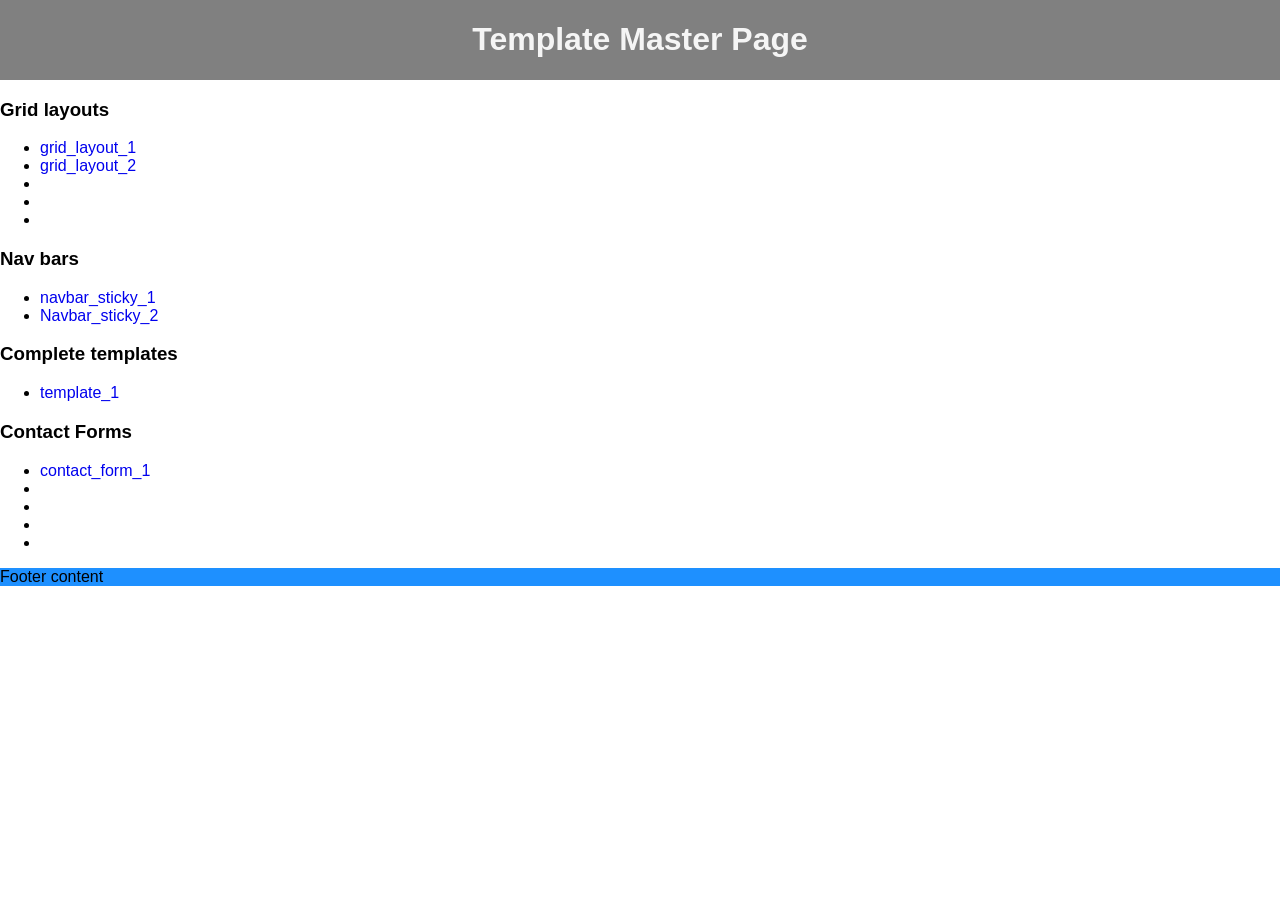
<file: index.html>
<!doctype html>
<html lang="en">
  <head>
    <meta charset="utf-8">
    <meta name="viewport" content="width=device-width, initial-scale=1">
    <title>Template Master page</title>
    <link href="stylesheet.css" rel="stylesheet">
  </head>




  <body>
    <!-- Below is the header and nav element -->  
    <header>
     <H1>Template Master Page</H1>
    </header>
     <!--------------------------------------------->

    
<!-- Below is the main content ---------------------->
      <main>
        <section>
          <h3>Grid layouts</h3>
          <ul>
            <li><a href="grid_layout_1.html">grid_layout_1</a></li>
            <li><a href="grid_layout_2.html">grid_layout_2</a></li>
            <li></li>
            <li></li> 
            <li></li> 
          </ul>

          <h3>Nav bars</h3>
          <ul>
            <li><a href="navbar_sticky_1.html">navbar_sticky_1</a></li>
            <li><a href="navbar_sticky_2.html">Navbar_sticky_2</a></li>
          </ul>

        </section>
        <section>
          <h3>Complete templates</h3>
          <ul>
            <li><a href="template_1.html">template_1</a></li>
          </ul>
        </section>
        <section>
          <h3>Contact Forms</h3>
          <ul>
            <li><a href="contact_form_1.html">contact_form_1</a></li>
            <li></li>
            <li></li>
            <li></li> 
            <li></li> 

        </section>
          
      </main>
<!----------------------------------------------------->


<!-- Below footer element ---------------------------->
      <footer>
        Footer content
      </footer>
<!-- ------------------------------------------------->

  
  </body>
</html>
</file>
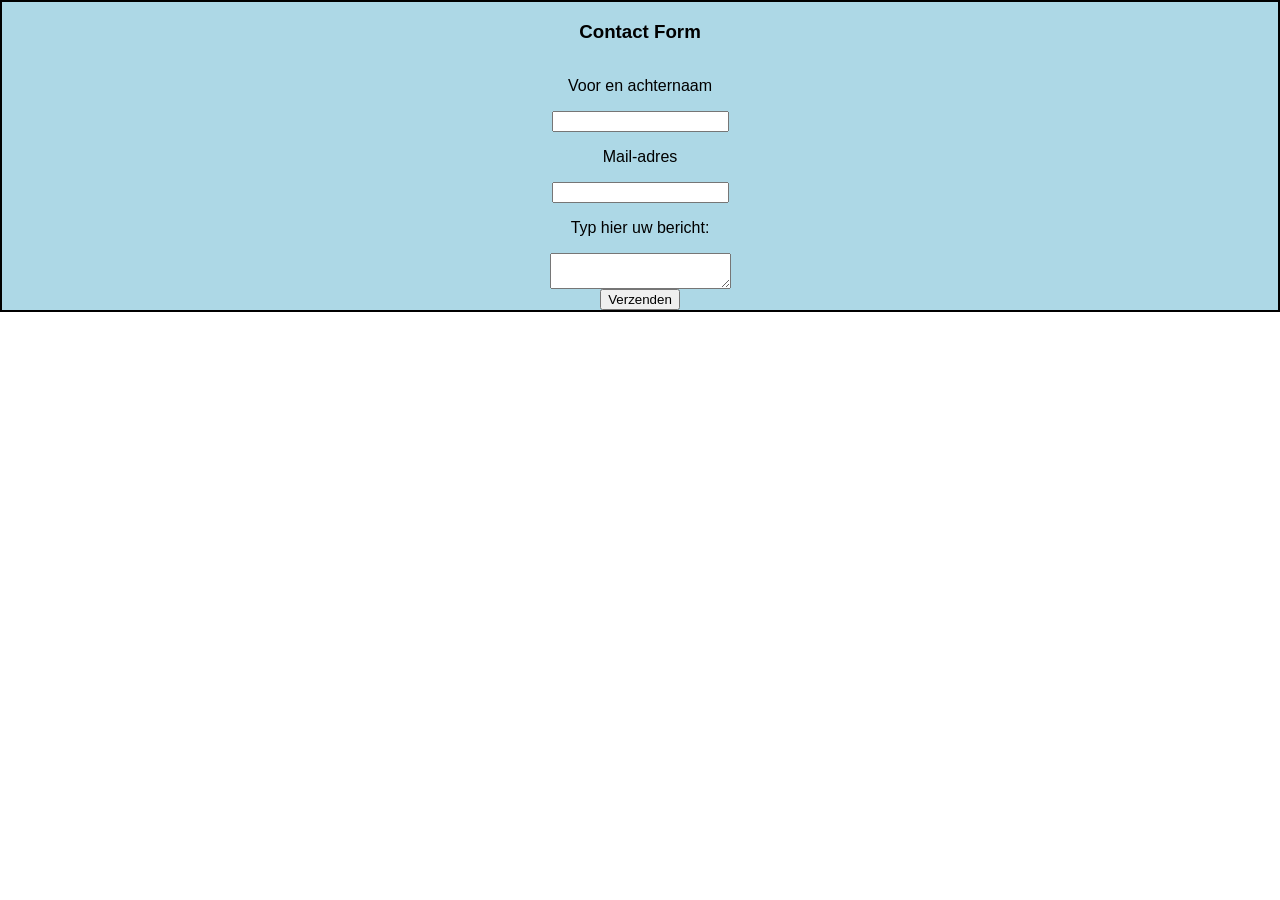
<file: contact_form_1.html>
<!doctype html>
<html lang="en">
  <head>
    <meta charset="utf-8">
    <meta name="viewport" content="width=device-width, initial-scale=1">
    <title>contact_form_1</title>
    <link href="contact_form_1.css" rel="stylesheet">
  </head>

  <body>
      <header>
      </header>
      <main>



      
        <form class="contactform" action="https://api.web3forms.com/submit" method="POST">
          <h3>Contact Form</h3>
          <input type="hidden" name="access_key" value="1c68172b-4037-46ef-b40f-b25519939285">
          <p>Voor en achternaam</p>
          <input type="text" name="name" required>
          <p>Mail-adres</p>
          <input type="email" name="email" required>
          <p>Typ hier uw bericht:</p>
          <textarea name="message" required></textarea>
          <button type="submit">Verzenden</button>
        </form>




      </main>
      <footer></footer>
  </body>
</file>
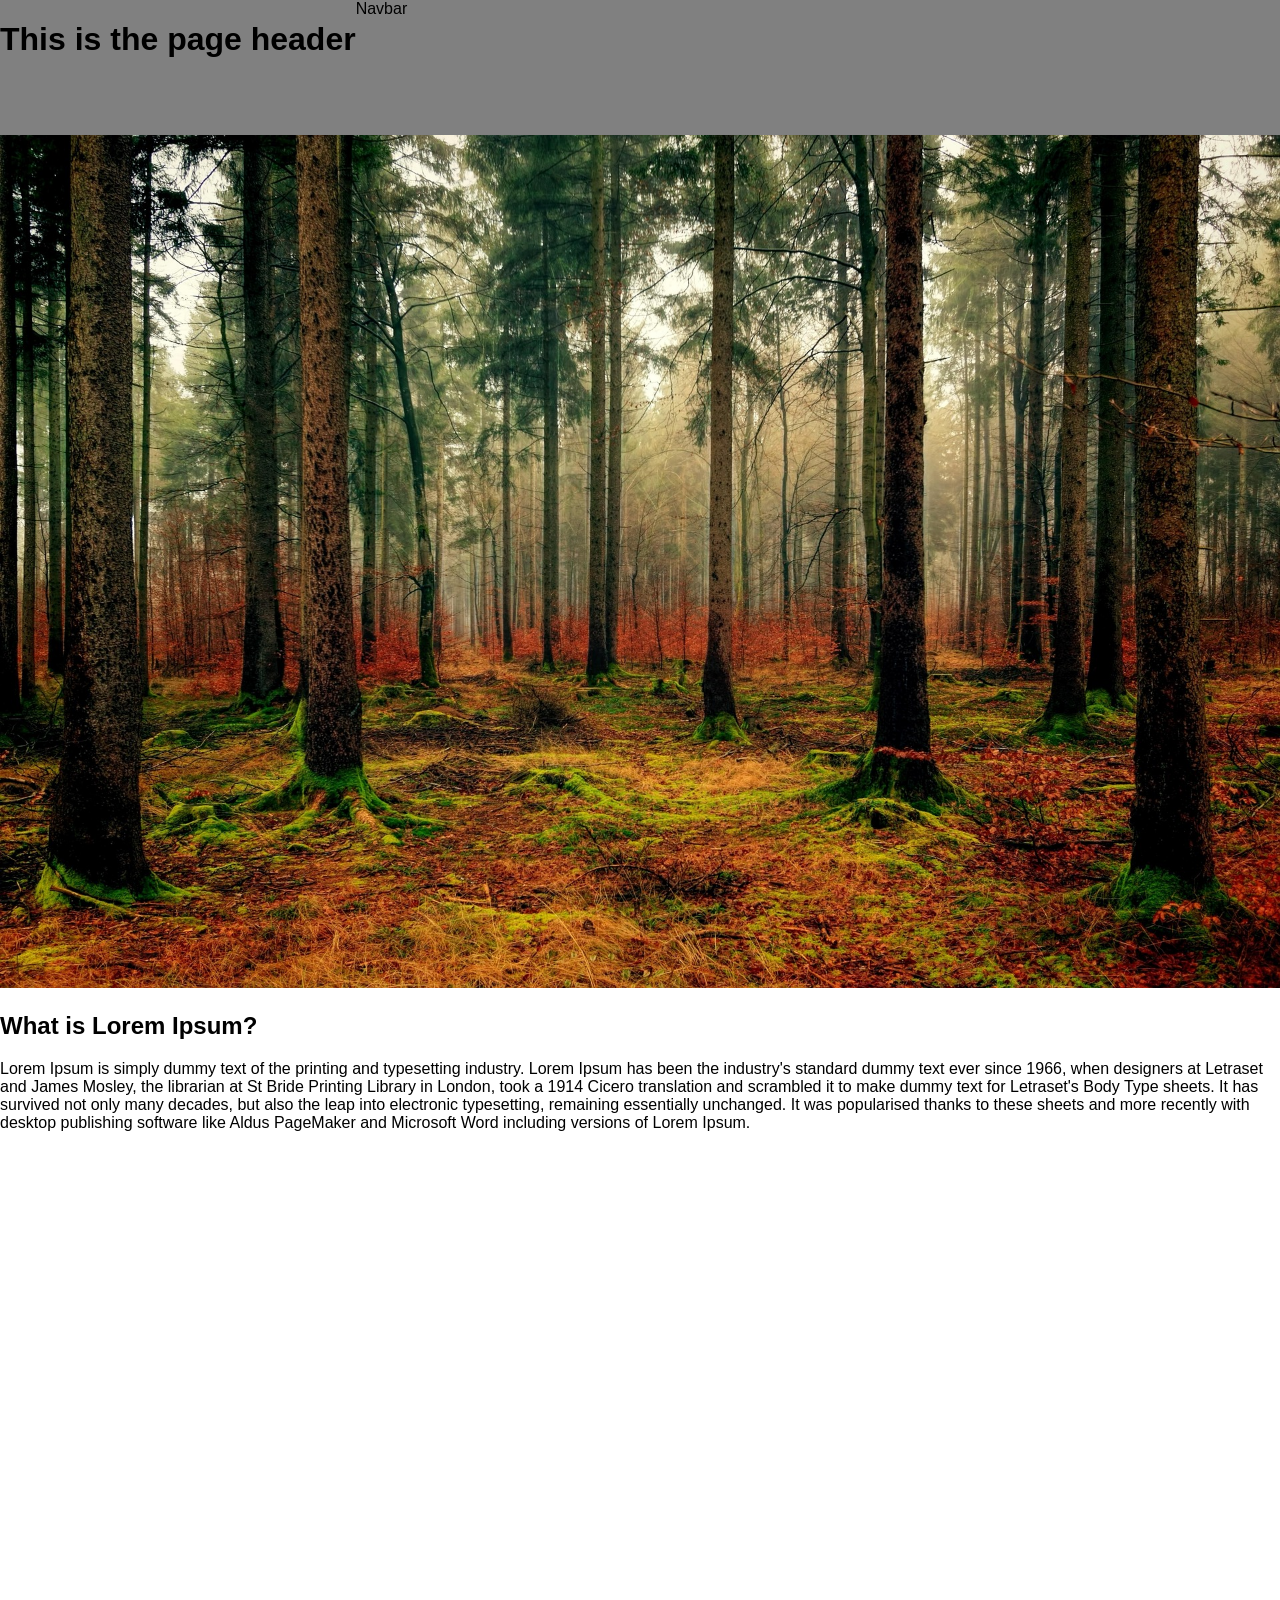
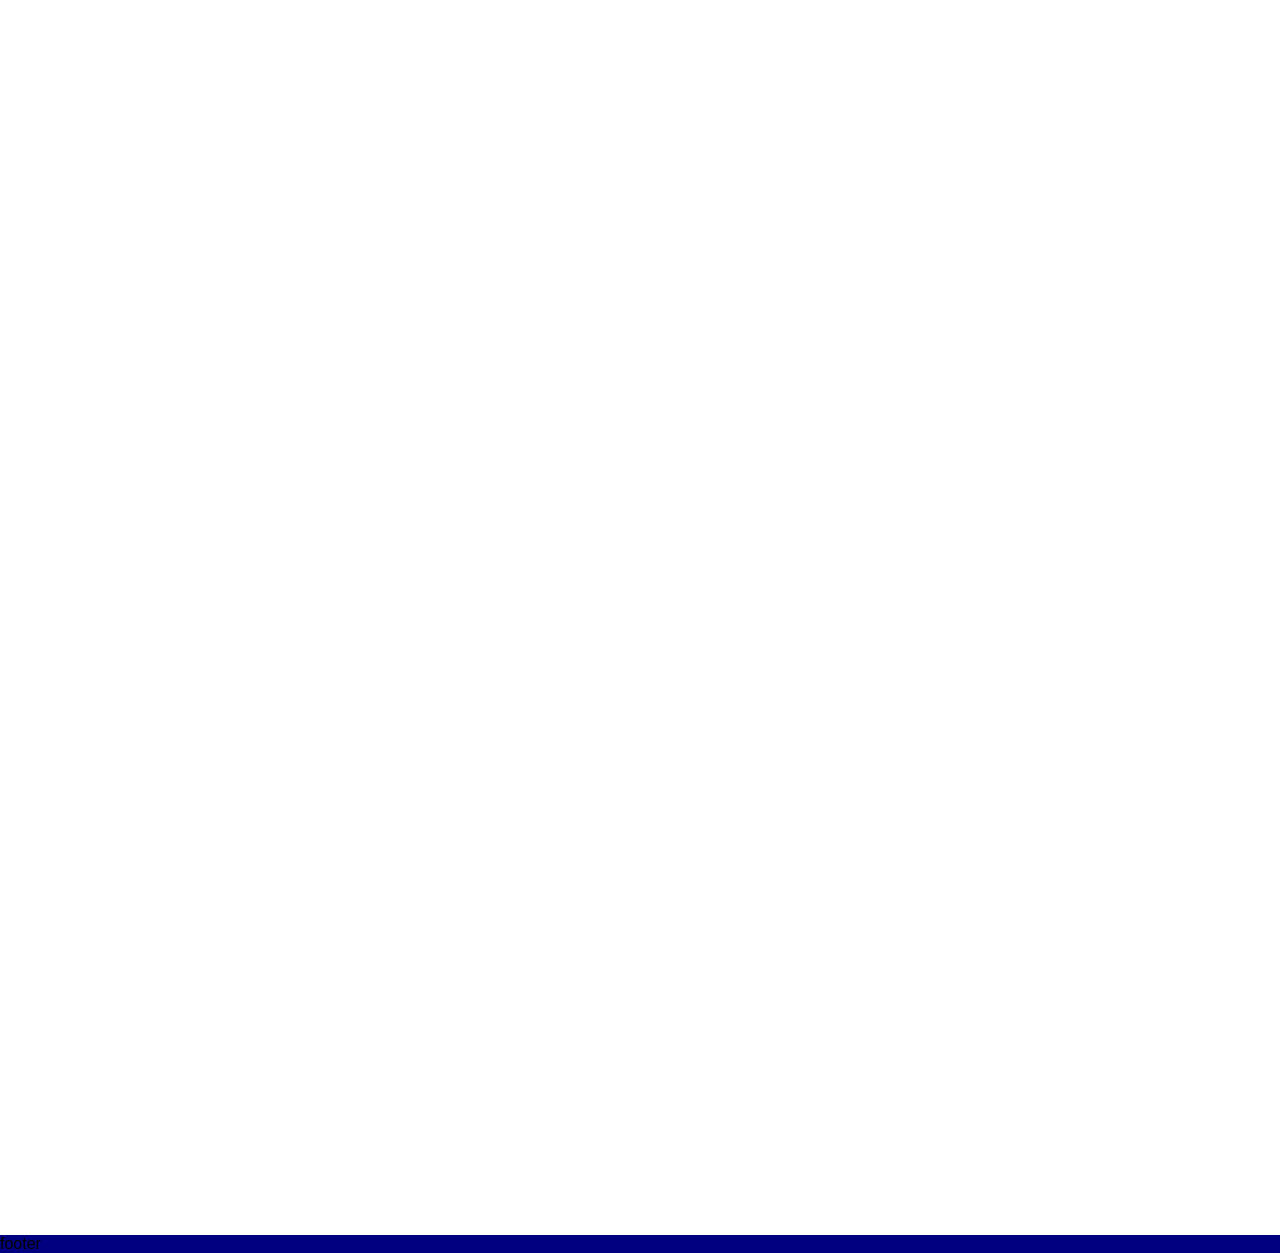
<file: grid_layout_1.html>
<!doctype html>
<html lang="en">
  <head>
    <meta charset="utf-8">
    <meta name="viewport" content="width=device-width, initial-scale=1">
    <title></title>
    <link href="grid_layout_1.css" rel="stylesheet">
  </head>

  <body class="container">
      <header>
        <h1>This is the page header</h1>
        <nav>Navbar</nav>
      </header>
      <main>
        <section class="sectionblock">
          <div class="sectionimage">
            <img src="images/forest_1.jpg" alt="forest_1">
          </div>
          <div class="sectionitem">
            <h2>What is Lorem Ipsum?</h2>
            <p>Lorem Ipsum is simply dummy text of the printing and typesetting industry. Lorem Ipsum has been the industry's standard dummy text ever since 1966, when designers at Letraset and James Mosley, the librarian at St Bride Printing Library in London, took a 1914 Cicero translation and scrambled it to make dummy text for Letraset's Body Type sheets. It has survived not only many decades, but also the leap into electronic typesetting, remaining essentially unchanged. It was popularised thanks to these sheets and more recently with desktop publishing software like Aldus PageMaker and Microsoft Word including versions of Lorem Ipsum.      
          </div>


          
        </section>
      </main>


      <footer>footer</footer>
  </body>
</file>
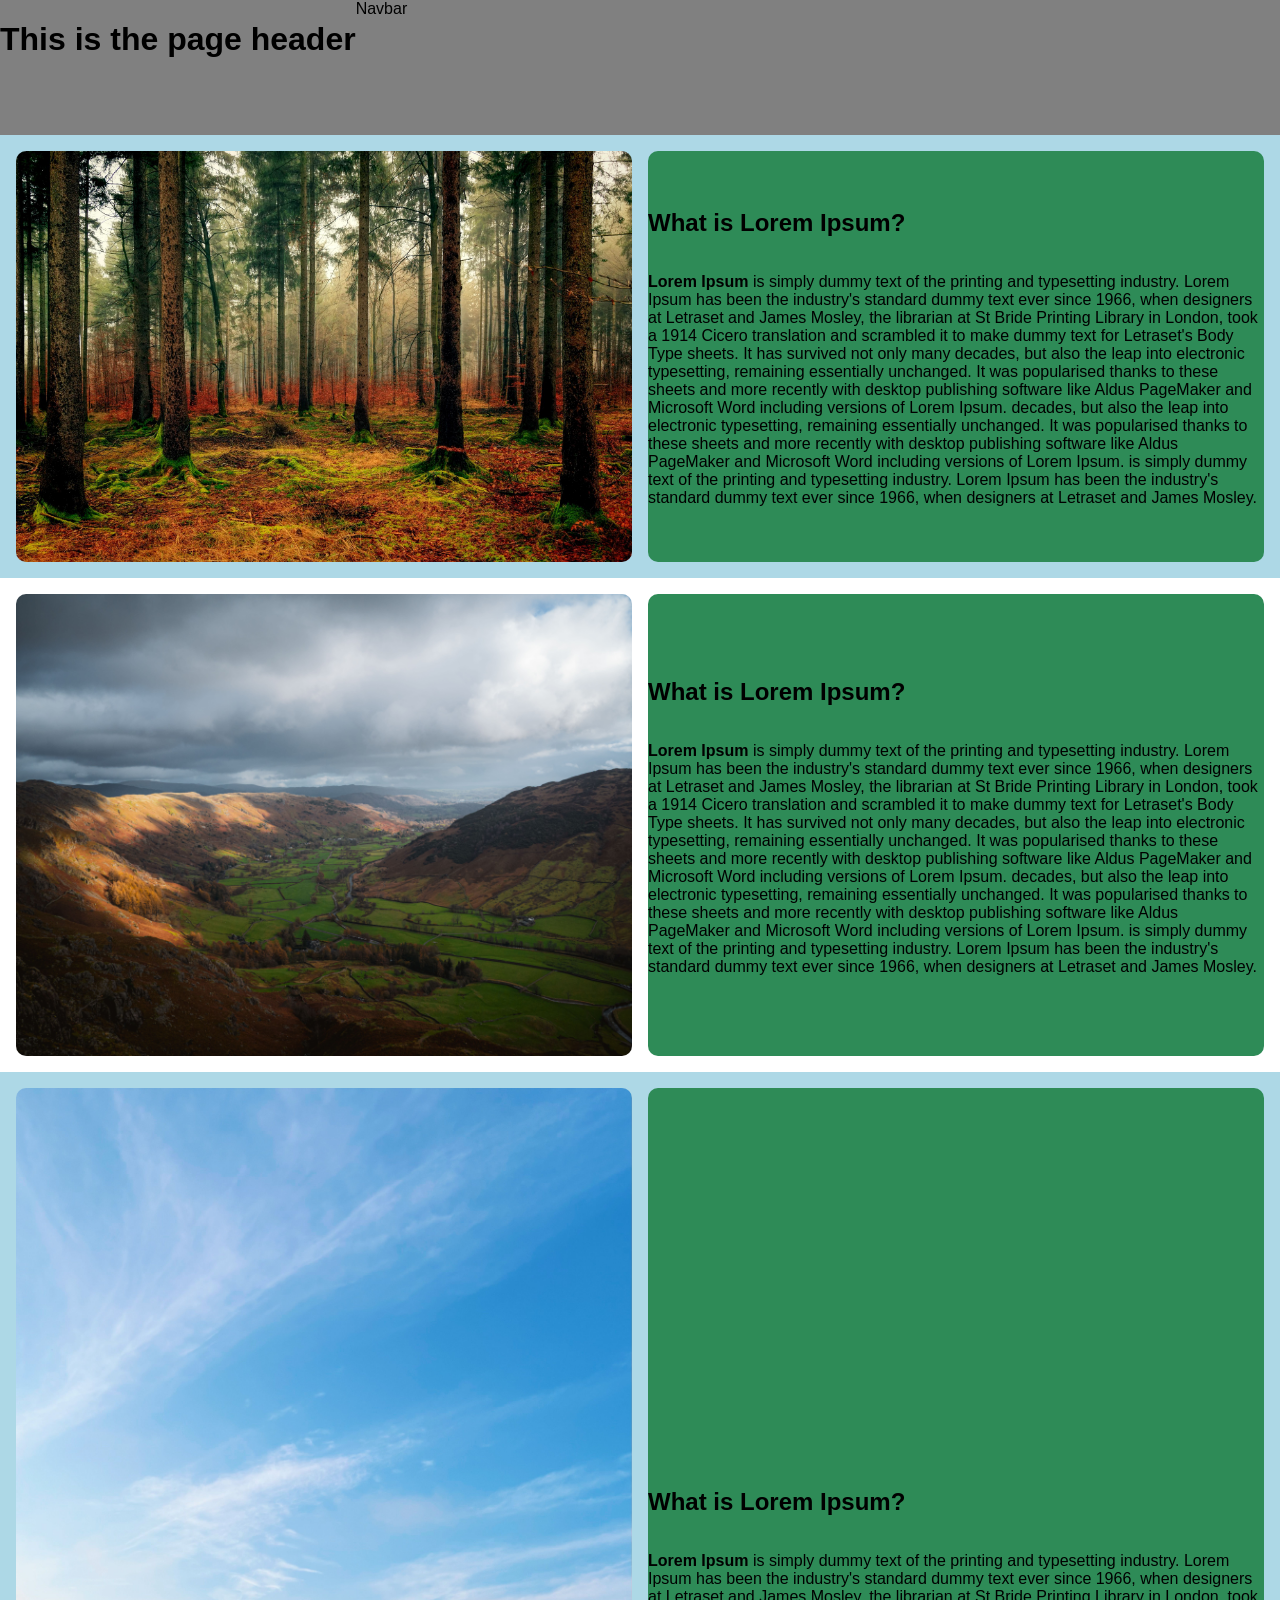
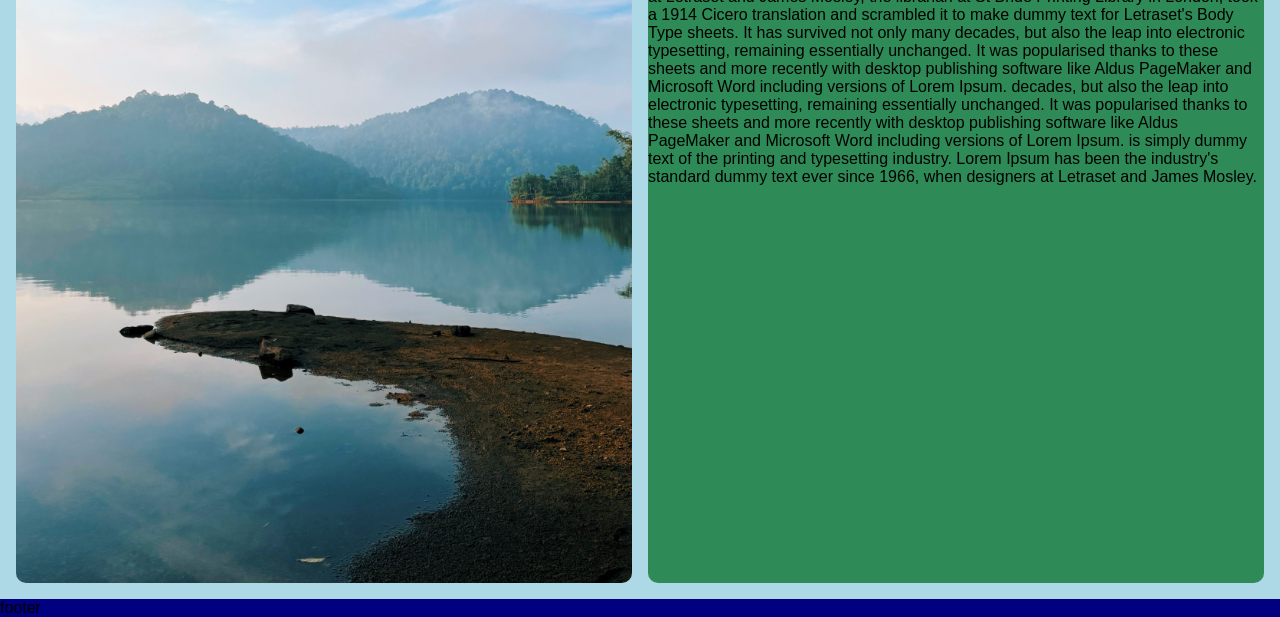
<file: grid_layout_2.html>
<!doctype html>
<html lang="en">
  <head>
    <meta charset="utf-8">
    <meta name="viewport" content="width=device-width, initial-scale=1">
    <title>Grid_Layout_2</title>
    <link href="grid_layout_2.css" rel="stylesheet">
  </head>

  <body class="container">
      <header>
        <h1>This is the page header</h1>
        <nav>Navbar</nav>
      </header>
      <main>
        <section class="sectioncontainer sectionone">
          <img class="contentitem contentone" src="images/forest_1.jpg" alt="forest_1">
          <div class="contentitem contenttwo">
            <h2>What is Lorem Ipsum?</h2>
            <p><b>Lorem Ipsum</b> is simply dummy text of the printing and typesetting industry. Lorem Ipsum has been the industry's standard dummy text ever since 1966, when designers at Letraset and James Mosley, the librarian at St Bride Printing Library in London, took a 1914 Cicero translation and scrambled it to make dummy text for Letraset's Body Type sheets. It has survived not only many decades, but also the leap into electronic typesetting, remaining essentially unchanged. It was popularised thanks to these sheets and more recently with desktop publishing software like Aldus PageMaker and Microsoft Word including versions of Lorem Ipsum. decades, but also the leap into electronic typesetting, remaining essentially unchanged. It was popularised thanks to these sheets and more recently with desktop publishing software like Aldus PageMaker and Microsoft Word including versions of Lorem Ipsum.

            is simply dummy text of the printing and typesetting industry. Lorem Ipsum has been the industry's standard dummy text ever since 1966, when designers at Letraset and James Mosley.</p>
          </div>
        </section>

        <section class="sectioncontainer sectiontwo">
          <img class="contentitem contentone" src="images/mountain_1.jpg" alt="mountain_1">
          <div class="contentitem contenttwo">
            <h2>What is Lorem Ipsum?</h2>
            <p><b>Lorem Ipsum</b> is simply dummy text of the printing and typesetting industry. Lorem Ipsum has been the industry's standard dummy text ever since 1966, when designers at Letraset and James Mosley, the librarian at St Bride Printing Library in London, took a 1914 Cicero translation and scrambled it to make dummy text for Letraset's Body Type sheets. It has survived not only many decades, but also the leap into electronic typesetting, remaining essentially unchanged. It was popularised thanks to these sheets and more recently with desktop publishing software like Aldus PageMaker and Microsoft Word including versions of Lorem Ipsum. decades, but also the leap into electronic typesetting, remaining essentially unchanged. It was popularised thanks to these sheets and more recently with desktop publishing software like Aldus PageMaker and Microsoft Word including versions of Lorem Ipsum.

            is simply dummy text of the printing and typesetting industry. Lorem Ipsum has been the industry's standard dummy text ever since 1966, when designers at Letraset and James Mosley.</p>
          </div>
        </section>

        <section class="sectioncontainer sectionone">
          <img class="contentitem contentone" src="images/lake_2.jpg" alt="lake2">
          <div class="contentitem contenttwo">
            <h2>What is Lorem Ipsum?</h2>
            <p><b>Lorem Ipsum</b> is simply dummy text of the printing and typesetting industry. Lorem Ipsum has been the industry's standard dummy text ever since 1966, when designers at Letraset and James Mosley, the librarian at St Bride Printing Library in London, took a 1914 Cicero translation and scrambled it to make dummy text for Letraset's Body Type sheets. It has survived not only many decades, but also the leap into electronic typesetting, remaining essentially unchanged. It was popularised thanks to these sheets and more recently with desktop publishing software like Aldus PageMaker and Microsoft Word including versions of Lorem Ipsum. decades, but also the leap into electronic typesetting, remaining essentially unchanged. It was popularised thanks to these sheets and more recently with desktop publishing software like Aldus PageMaker and Microsoft Word including versions of Lorem Ipsum.

            is simply dummy text of the printing and typesetting industry. Lorem Ipsum has been the industry's standard dummy text ever since 1966, when designers at Letraset and James Mosley.</p>
          </div>
        </section>

      </main>


      <footer>footer</footer>
  </body>
</file>
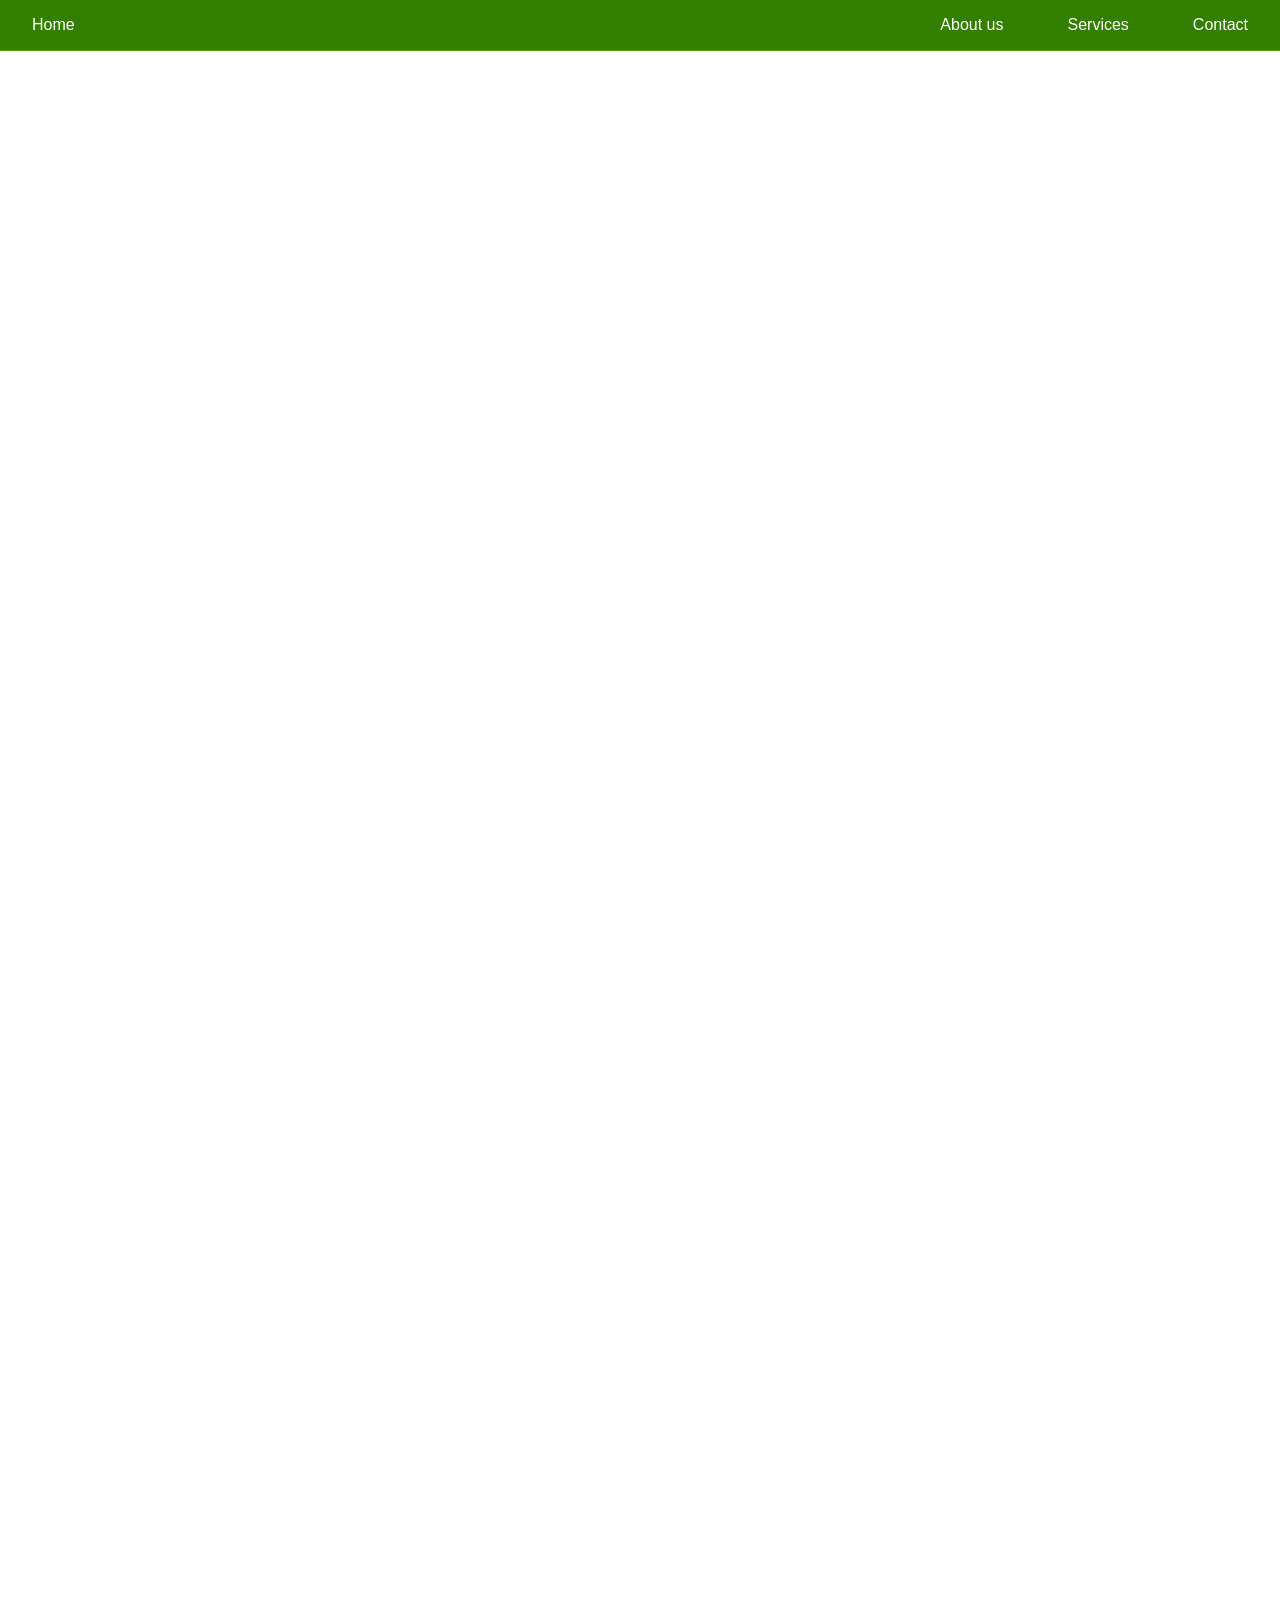
<file: navbar_sticky_2.html>
<!doctype html>
<html lang="en">
  <head>
    <meta charset="utf-8">
    <meta name="viewport" content="width=device-width, initial-scale=1">
    <title>navbar_sticky_2</title>
    <link href="navbar_sticky_2.css" rel="stylesheet">
    <script src="script.js" defer></script>
  </head>

  <body>
  <header>
    <div class="header-container">
    <a id="mobile-logo-button" href="index.html">
      <div id="header-logo-mobile" aria-label="Back to home page"><img src="company_logo_1v3.svg"></div>
    </a>
    <button id="open-sidebar-button" onclick="openSidebar()" aria-label="open sidebar" aria-expanded="false" aria-controls="navbar">
      <img src="sidebar_button_open.svg" alt="sidebar button open" height="40px" width="40px"/>
    </button>

        <nav id="navbar">
          <ul>
            <li><button id="close-sidebar-button" onclick="closeSidebar()" aria-label="close sidebar"><img src="sidebar_button_close.svg" alt="sidebar button close" height="40px" width="40px"/></button></li>
            <li class="home-li"><a class="active-link" aria-current="page" href="#">Home</a></li>
            <li><a href="about.html">About us</a></li>
            <li><a href="services.html">Services</a></li>
            <li><a href="contact.html">Contact</a></li>
         </ul>
       </nav>

       <div id="menu-overlay" onclick="closeSidebar()" aria-hidden="true"></div>
  </div>
     </header>

     <section><p></p>
     </section>
  </body>
</file>
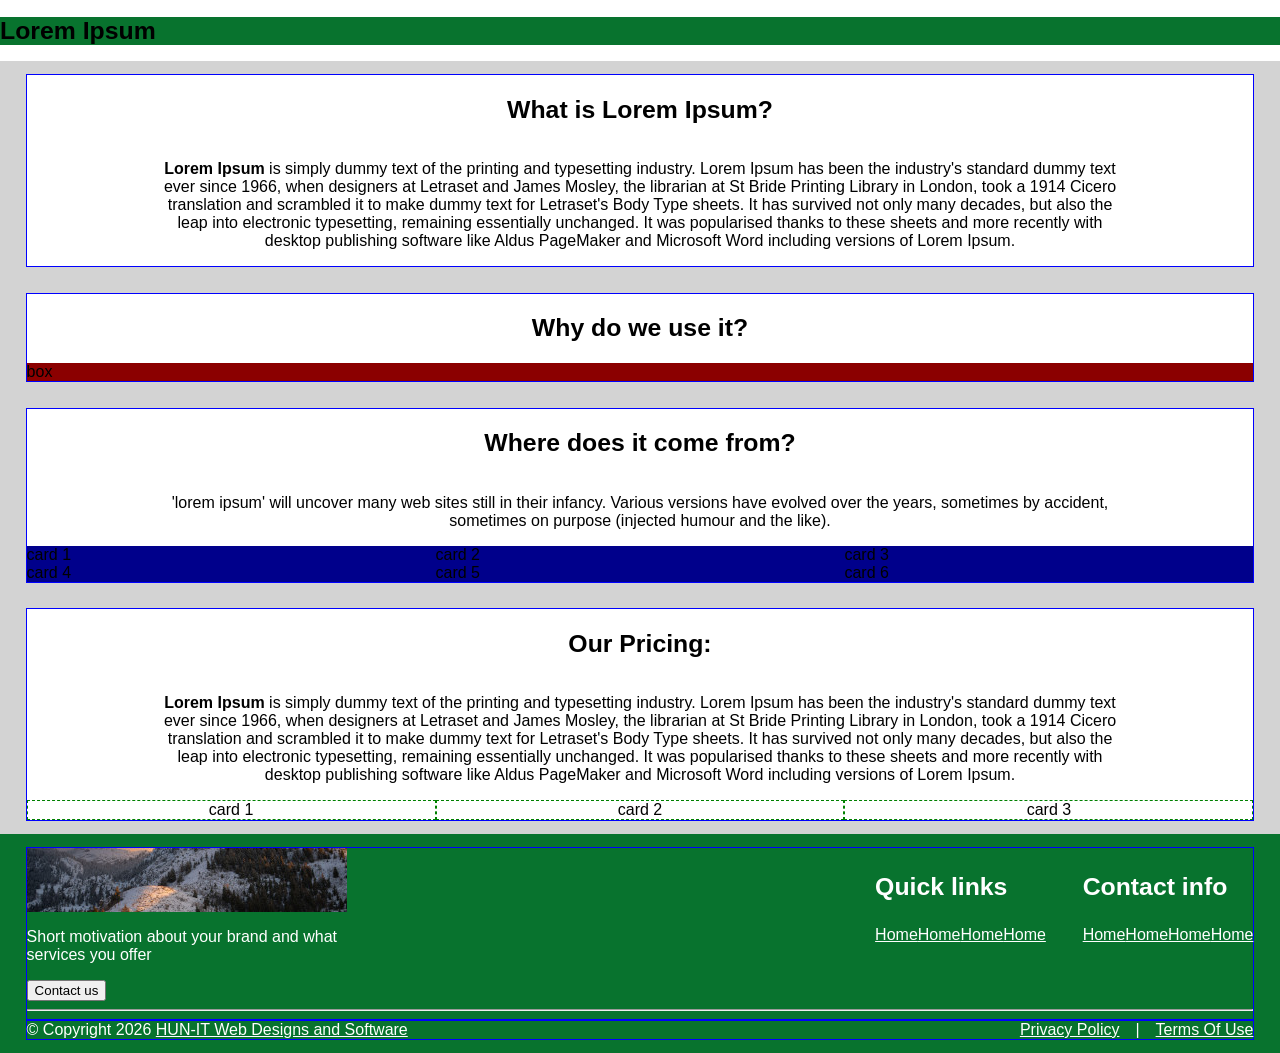
<file: template_1.html>
<!doctype html>
<html lang="en">
  <head>
    <meta charset="utf-8">
    <meta name="viewport" content="width=device-width, initial-scale=1">
    <title>template_1</title>
    <link href="template_1.css" rel="stylesheet">
  </head>

  <body>
      <header>
        <h1>Lorem Ipsum</h1>
      </header>
      <main>

        <section>
          <div class="container">
            <div class="textbox">
              <h2>What is Lorem Ipsum?</h2>
              <p><b>Lorem Ipsum</b> is simply dummy text of the printing and typesetting industry. Lorem Ipsum has been the industry's standard dummy text ever since 1966, when designers at Letraset and James Mosley, the librarian at St Bride Printing Library in London, took a 1914 Cicero translation and scrambled it to make dummy text for Letraset's Body Type sheets. It has survived not only many decades, but also the leap into electronic typesetting, remaining essentially unchanged. It was popularised thanks to these sheets and more recently with desktop publishing software like Aldus PageMaker and Microsoft Word including versions of Lorem Ipsum.</p>
            </div>
          </div>
        </section>

        <section>
          <div class="container">
            <div class="textbox">
              <h2>Why do we use it?</h2>
            </div>
            <div class="testbox">box</div>
          </div>
        </section>

        <section>
          <div class="container">
            <div class="textbox">
              <h2>Where does it come from?</h2>
              <p>'lorem ipsum' will uncover many web sites still in their infancy. Various versions have evolved over the years, sometimes by accident, sometimes on purpose (injected humour and the like).</p>
            </div>
            <ul class="cards-10">
              <li class="card-10-item">card 1</li>
              <li class="card-10-item">card 2</li>
              <li class="card-10-item">card 3</li>
              <li class="card-10-item">card 4</li>
              <li class="card-10-item">card 5</li>
              <li class="card-10-item">card 6</li>
            </ul>
          </div>
          
        </section>

        <section>
          <div class="container">
            <div class="textbox">
              <h2>Our Pricing:</h2>
              <p><b>Lorem Ipsum</b> is simply dummy text of the printing and typesetting industry. Lorem Ipsum has been the industry's standard dummy text ever since 1966, when designers at Letraset and James Mosley, the librarian at St Bride Printing Library in London, took a 1914 Cicero translation and scrambled it to make dummy text for Letraset's Body Type sheets. It has survived not only many decades, but also the leap into electronic typesetting, remaining essentially unchanged. It was popularised thanks to these sheets and more recently with desktop publishing software like Aldus PageMaker and Microsoft Word including versions of Lorem Ipsum.</p>
            </div>
            <ul class="emblems-10">
              <li class="emblem-10-item">card 1</li>
              <li class="emblem-10-item">card 2</li>
              <li class="emblem-10-item">card 3</li>
            </ul>
          </div>
        </section>        
      </main>


      <footer>        
        <div class="container footer-container">

          <div class="footer-logo-container">
            <img class="footer-logo-image" src="images/mountain_2_small.jpg" alt="footerlogo">
            <p>Short motivation about your brand and what services you offer</p>
            <button>Contact us</button>
          </div>
      
          <div class="footer-links-container">
            <h3>Quick links</h3>
            <ul class="list-wrapper">
              <li><a href="index.html">Home</a></li>
              <li><a href="index.html">Home</a></li>
              <li><a href="index.html">Home</a></li>
              <li><a href="index.html">Home</a></li>
            </ul>
          </div>
          
          <div class="footer-contact-container">
            <h3>Contact info</h3>
            <ul class="list-wrapper">
              <li><a href="index.html">Home</a></li>
              <li><a href="index.html">Home</a></li>
              <li><a href="index.html">Home</a></li>
              <li><a href="index.html">Home</a></li>
            </ul>
          </div>
          <hr>
        </div>
        <div class="container bottom-container">
          <span class="owner-credit">© Copyright 2026 <a href="index.html">HUN-IT Web Designs and Software</a></span>
          <div class="privacy-container">
            <a href="index.html">Privacy Policy</a>|<a href="index.html">Terms Of Use</a>
          </div>
        </div>
      </footer>
  </body>
</file>
<file: stylesheet.css>
/* Basic styling set */
html, body {
	margin:0;
  padding:0;
}

* {
  box-sizing: border-box;
  font-family: sans-serif;
}
/*--------------------*/


header {
  display: flex;
  background-color: grey;
  justify-content: center;
  color: whitesmoke;
} 

li a {
  text-decoration: none;
}

footer {
  background-color: dodgerblue;
}
</file>
<file: contact_form_1.css>
/* Boiler plate code below */
html, body {
	margin:0;
  padding:0;
}

* {
  box-sizing: border-box;
  font-family: sans-serif; 
}

/* Makes images behave normally as a box */
img {
	width: 100%;
	height: 100%;
	display: block;
	object-fit: cover;
}

/* -------------------------------- */


.contactform {
	display: flex;
	background-color: lightblue;
	flex-direction: column;
	align-items: center;
	border: 2px solid black;
}

.contactform > * {
}
</file>
<file: grid_layout_1.css>
/* Boiler plate code below */
html, body {
	margin:0;
  padding:0;
}

* {
  box-sizing: border-box;
  font-family: sans-serif;
  
}
/* -------------------------- */

img {
	width: 100%;
}



.container {
	display: grid;
	grid-template-areas: "header header"
	"main main"
	"footer footer";
}

.sectionblock {
	display: flex;
	flex-wrap: wrap;
}



header {
	display: flex;
	background-color: gray;
	grid-area: header;
	height: 15vh;
}

main {
	grid-area: main;
	background-color: white;
	height: 300vh;
}

footer {
	grid-area: footer;
	background-color: navy;
}
</file>
<file: grid_layout_2.css>
/* Boiler plate code below */
html, body {
	margin:0;
  padding:0;
}

* {
  box-sizing: border-box;
  font-family: sans-serif; 
}

/* Makes images behave normally as a box */
img {
	width: 100%;
	height: 100%;
	display: block;
	object-fit: cover;
}

/* -------------------------- */

.container {
	display: grid;
	grid-template-columns: repeat(36, [col-start] 1fr);
}

/* styling for section block */
.sectioncontainer {
	display: grid;
	grid-template-columns: subgrid;
	grid-column: span 36;
	padding: 1em;
	gap: 1em;
}

.sectionone {
	background-color: lightblue;
}

.sectiontwo {
	background-color: white;
}


/* Individual item styling inside a section */
.contentitem {
	display: flex;
	flex-direction: column;
	justify-content: center;
	grid-column: 1 / 37;
	background-color: seagreen;
	border-radius: 10px;
}

.contentone {
}

.contenttwo {
}


header {
	grid-column: span 36;
	display: flex;
	background-color: gray;
	height: 15vh;
}

main {
	display: grid;
	grid-template-columns: subgrid;
	grid-column: span 36;
	background-color: white;
}

footer {
	grid-column: span 36;
	background-color: navy;
}

@media (min-width: 900px) {
	.contentone {
		grid-column: span 18;
	}
	.contenttwo {
		grid-column: 19 / 37
	}
	}



@media (min-width: 1400px) {
.contentone {
	grid-column: span 24;
}

.contenttwo {
	grid-column: span 12;
}
}
</file>
<file: navbar_sticky_2.css>
/* Boiler plate code below */
:root {
	--primary-color: #338000ff;
	--hover-color: #3fa300ff;
	--dark-color: #235d00ff;
	--secondary-color: #ecececd9;
	--tertiary-color: white;
	--text-color-black: black;
}

body {
	height: 300vh;
}

html {
	font-family: sans-serif;
	color: var(--text-color);
}

* {
  box-sizing: border-box;
  margin: 0;
  padding: 0;
}

/* Makes images behave normally as a box */
img {
	width: 100%; 
	height: 100%;
	display: block;
	object-fit: cover;
}

/* Make headers grow with viewport width */
h1, h2, h3 {
	font-size: clamp(1.3rem, 2.4vw , 1.55rem);
}

/* ------------------------ */

#header-logo-mobile {
	height: 66px;
	width: 120px;
	display: none;
	padding: 0em;
	background: none;
	border: none;
}

nav {
	background-color: var(--primary-color);
	border-bottom: 1px solid var(--hover-color);
}

nav ul{
	list-style: none;
	display: flex;
}

nav li {
	display: flex;
}

nav .home-li{
	margin-right: auto;
}

nav a {
	display: flex;
	text-decoration: none;
	color: var(--tertiary-color);
	padding: 1em 2em;
	transition: background-color 150ms ease;
}

nav a:hover {
	background-color: var(--hover-color);
}

nav a.active-link {
	border-bottom: 2px solid var(--text-color);
}

#open-sidebar-button {
	display: none;
	background: none;
	border: none;
	padding: 1em;
	margin-left: auto;
	cursor: pointer;
}

#close-sidebar-button {
	display: none;
	background: none;
	border: none;
	padding: 1em;
	cursor: pointer;
}

#menu-overlay {
	background-color: rgba(0, 0, 0, 0.5);
	position: fixed;
	inset: 0;
	z-index: 9;
	display: none;

}

@media (max-width: 50rem) {
	#open-sidebar-button, #close-sidebar-button, #header-logo-mobile {
		display: block;
	}
	header {
		display: flex;
		position: fixed;
		width: 100%;
		top: 0;
		background-color: var(--tertiary-color);
	}
	nav {
		position: fixed;
		top: 0;
		/* By default nav is off-screen */
		right: -100%;
		height: 100vh;
		width: min(15em, 100%);
		z-index: 10;
		border-left: 1px solid var(--hover-color);
		transition: right 300ms ease-out;
	}
	nav.show {
		right: 0;
	}

	nav.show ~ #menu-overlay {
		display: block;
	}

	nav ul {
		width: 100%;
		flex-direction: column;
	}
	nav a {
		width: 100%;
		padding-left: 2.5em;
	}
	nav a.active-link {
		border-bottom: none;
	}
	nav .home-li {
		margin-right: unset;
	}

}
</file>
<file: template_1.css>
/* Boiler plate code below */
html, body, ul {
	margin:0;
  padding:0;
}

* {
  box-sizing: border-box;
  font-family: sans-serif;
}

/* Makes images behave normally as a box */
img {
	width: 100%;
	height: 100%;
	display: block;
	object-fit: cover;
}

/* Make headers grow with viewport width */
h1, h2, h3 {
	font-size: clamp(1.3rem, 2.4vw , 1.55rem);
}

/* -------------------------- */

a {
	color: white;
}
section, footer {
	display: flex;
	flex-direction: column;
	align-items: center;
	padding: clamp(1em, 5%, 2%);
	padding-top: 1%;
	padding-bottom: 1%;
}


header, footer {
	background-color: #08732e;
}

main {
	background-color: lightgray;
}
	

.container {
	display: flex;
	flex-direction: column;
	width: 100%;
	max-width: 36rem;
	align-items: center;
	border: 1px solid blue;
	background-color: white;
}



.textbox {
	display: flex;
	flex-direction: column;
	align-content: center;
	text-align: center;
	width: 100%;
	max-width: 60rem;
}

.testbox {
	width: 100%;
}

.cards-10 {
	display: grid;
	width: 100%;
	list-style: none;
	grid-template-columns: repeat(12, [col-start] 1fr);
	background-color: lightblue;
}

.card-10-item {
	grid-column: span 12;
	background-color: darkblue;

}

.emblems-10 {
display: flex;
flex-start: row;
flex-wrap: wrap;
justify-content: center;
width: 100%;
list-style: none;
}

.emblem-10-item {
text-align: center;
width: 100%;
max-width: 36rem;
border:1px dashed green;
}

.footer-container {
	flex-direction: row;
	flex-wrap: wrap;
	align-items: flex-start;
	color: white;
	background-color: inherit;
	column-gap: clamp(1rem, 3%, 3rem);
}

.bottom-container {
	flex-direction: row;
	flex-wrap: wrap;
	justify-content: center;
	background-color: inherit;
	text-align: center;
	color: white;
}

.privacy-container {
	display: flex;
	column-gap: 1rem;
}

.footer-logo-container {
	width: 100%;

}

.footer-logo-image {
	height: auto;
	width: 20rem;
}

.footer-links-container {

}

.footer-contact-container {
}


.list-wrapper {
	display: flex;
	list-style: none;
}

.listwrapper li {

}

hr {
	width: 100%;
}

.testbox {
	background-color: darkred;
}

@media (min-width: 50rem) {
	.card-10-item {
		grid-column: span 4;
	}

	.container {
		width: 100%;
		max-width: 80rem;
	}

	.emblem-10-item {
		width: 46%;
	}

	.bottom-container {
		flex-wrap: nowrap;
		justify-content: space-between;
	}



	
}

@media (min-width: 1020px) {
	.emblems-10 {
		flex-wrap: nowrap;
	}

	.footer-logo-container {
		width: 30%;
		max-width: 26rem;
		margin-right: auto;
	}
}
</file>
